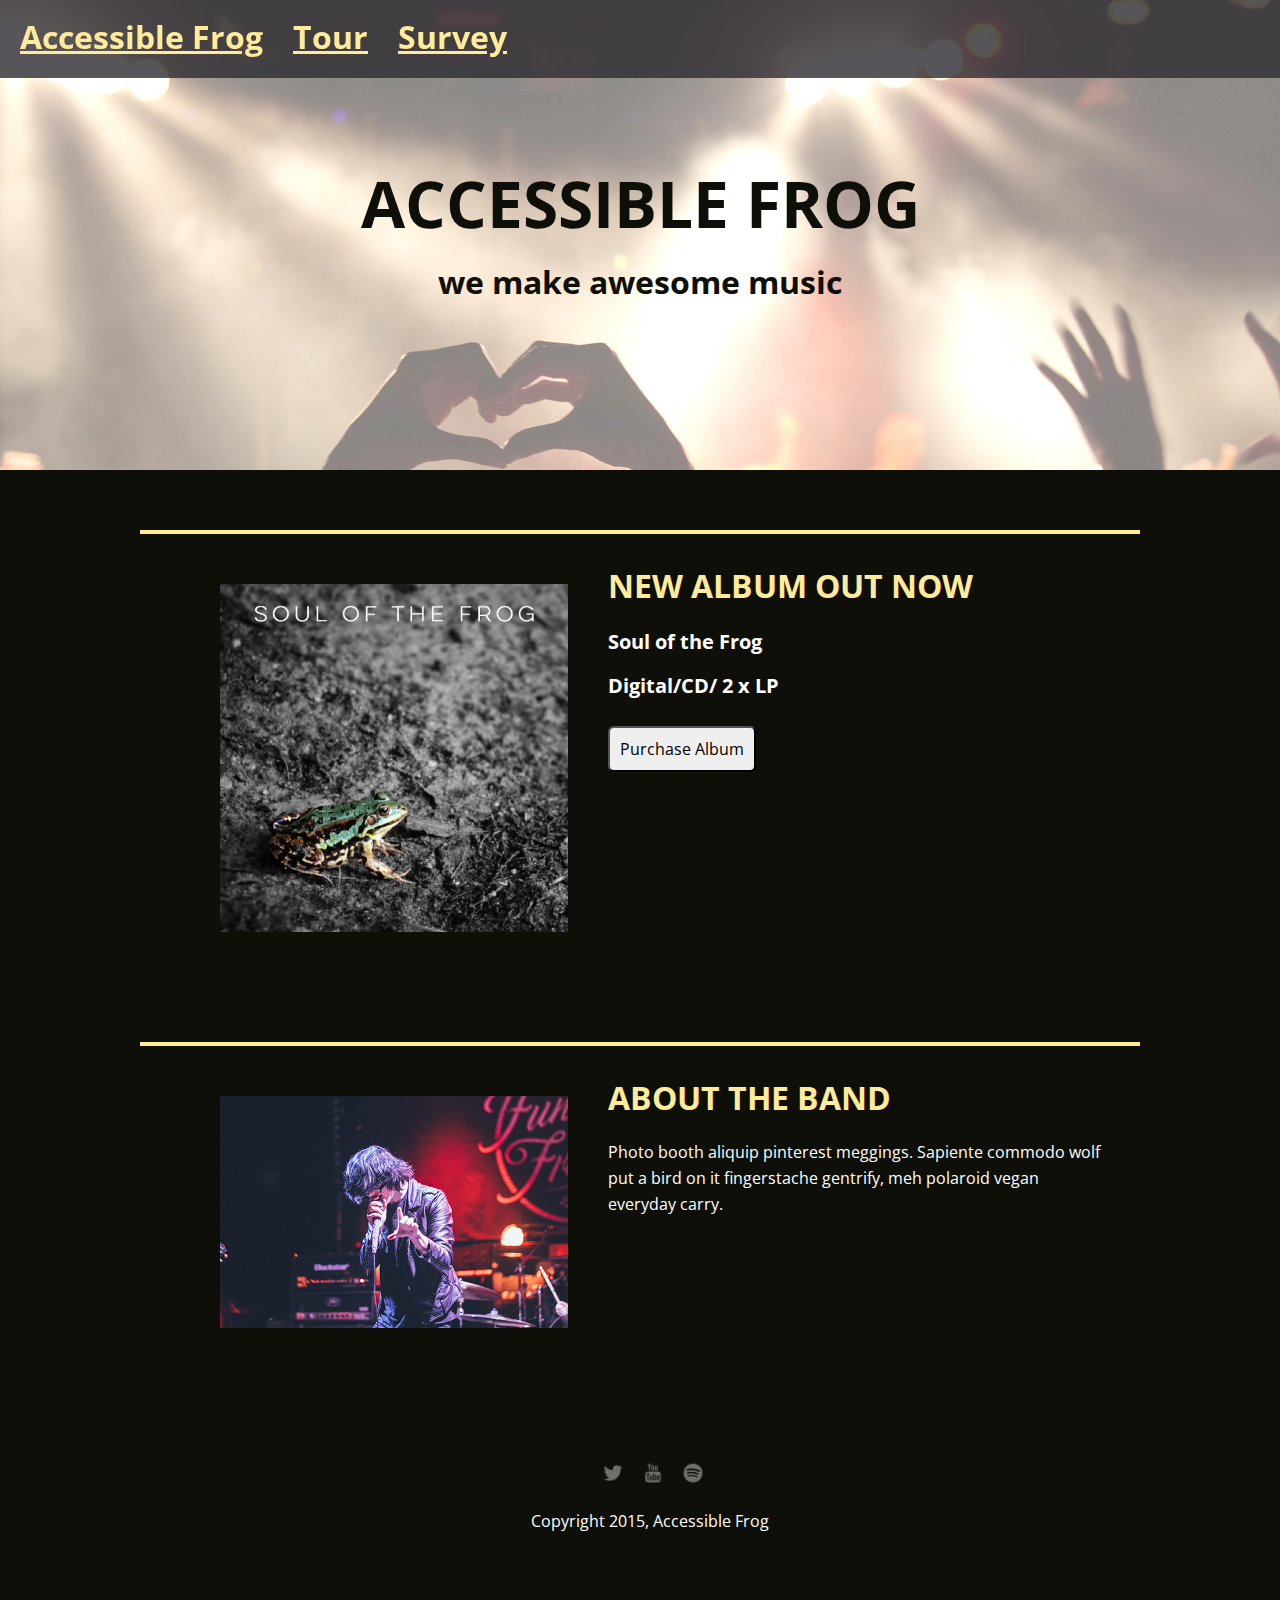
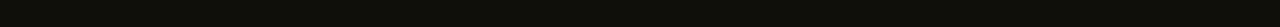
<file: index.html>
<!doctype html>
<html lang = "en">

  <head>
      <meta charset="utf-8">
      <link href="css/styles.css" rel="stylesheet" type="text/css" />
      <link href="css/normalize.css" rel="stylesheet" type="text/css" />
      <meta name="viewport" content="width=device-width, initial-scale=1, maximum-scale=1, user-scalable=0"/>
      <link href='https://fonts.googleapis.com/css?family=Open+Sans:400,300,600' rel='stylesheet' type='text/css'>
      <title>Accessible Frog</title>
  </head>

  <body>
    <div class="main-nav" role="navigation">
      <ul class="nav">
        <li class="name"><a href="#">Accessible Frog</a></li>
        <li><a href="tour.html" class="tag1">Tour</a></li>
        <li><a href="survey.html" class="tag1">Survey</a></li>
      </ul>
    </div>

    <header> 
        <h1 id="header-title1">ACCESSIBLE FROG</h1>
        <h2 id="header-title2">we make awesome music</h2>
    </header>

    <main>
      <div class="card">
        <div class="flex">
          <img class="photo" src= "img/soul_of_the_frog.jpg" alt="CD cover with the image of a frog" role="img">
          <div class="information">
            <h1 class="heading">New album out now</h1>
            <h2>Soul of the Frog</h2>
            <h2>Digital/CD/ 2 x LP</h2>
           <button id="purchase">Purchase Album</button>
          </div>
        </div>
      </div>

      <div class="card">
        <div class="flex">
          <img class="photo" src= "img/lead_singer.jpg" alt="The lead singer, singing into a microphone">
          <div class="information">
            <h1 class="heading">About the band</h1>
            <p>Photo booth aliquip pinterest meggings. Sapiente commodo wolf put a bird on it fingerstache gentrify, meh polaroid vegan everyday carry.</p>
          </div>
        </div>
      </div>
    </main>

    <footer  role="contentinfo">
      <ul>
        <li><a href="#" class="social twitter" title="Twitter Icon"></a></li>
        <li><a href="#" class="social youtube"  title="Youtube Icon"></a></li>
        <li><a href="#" class="social spotify"  title="Spotify Icon"></a></li>
      </ul>
      <p class="copyright">Copyright 2015, Accessible Frog</p>
    </footer>

  </body>
</html>
</file>
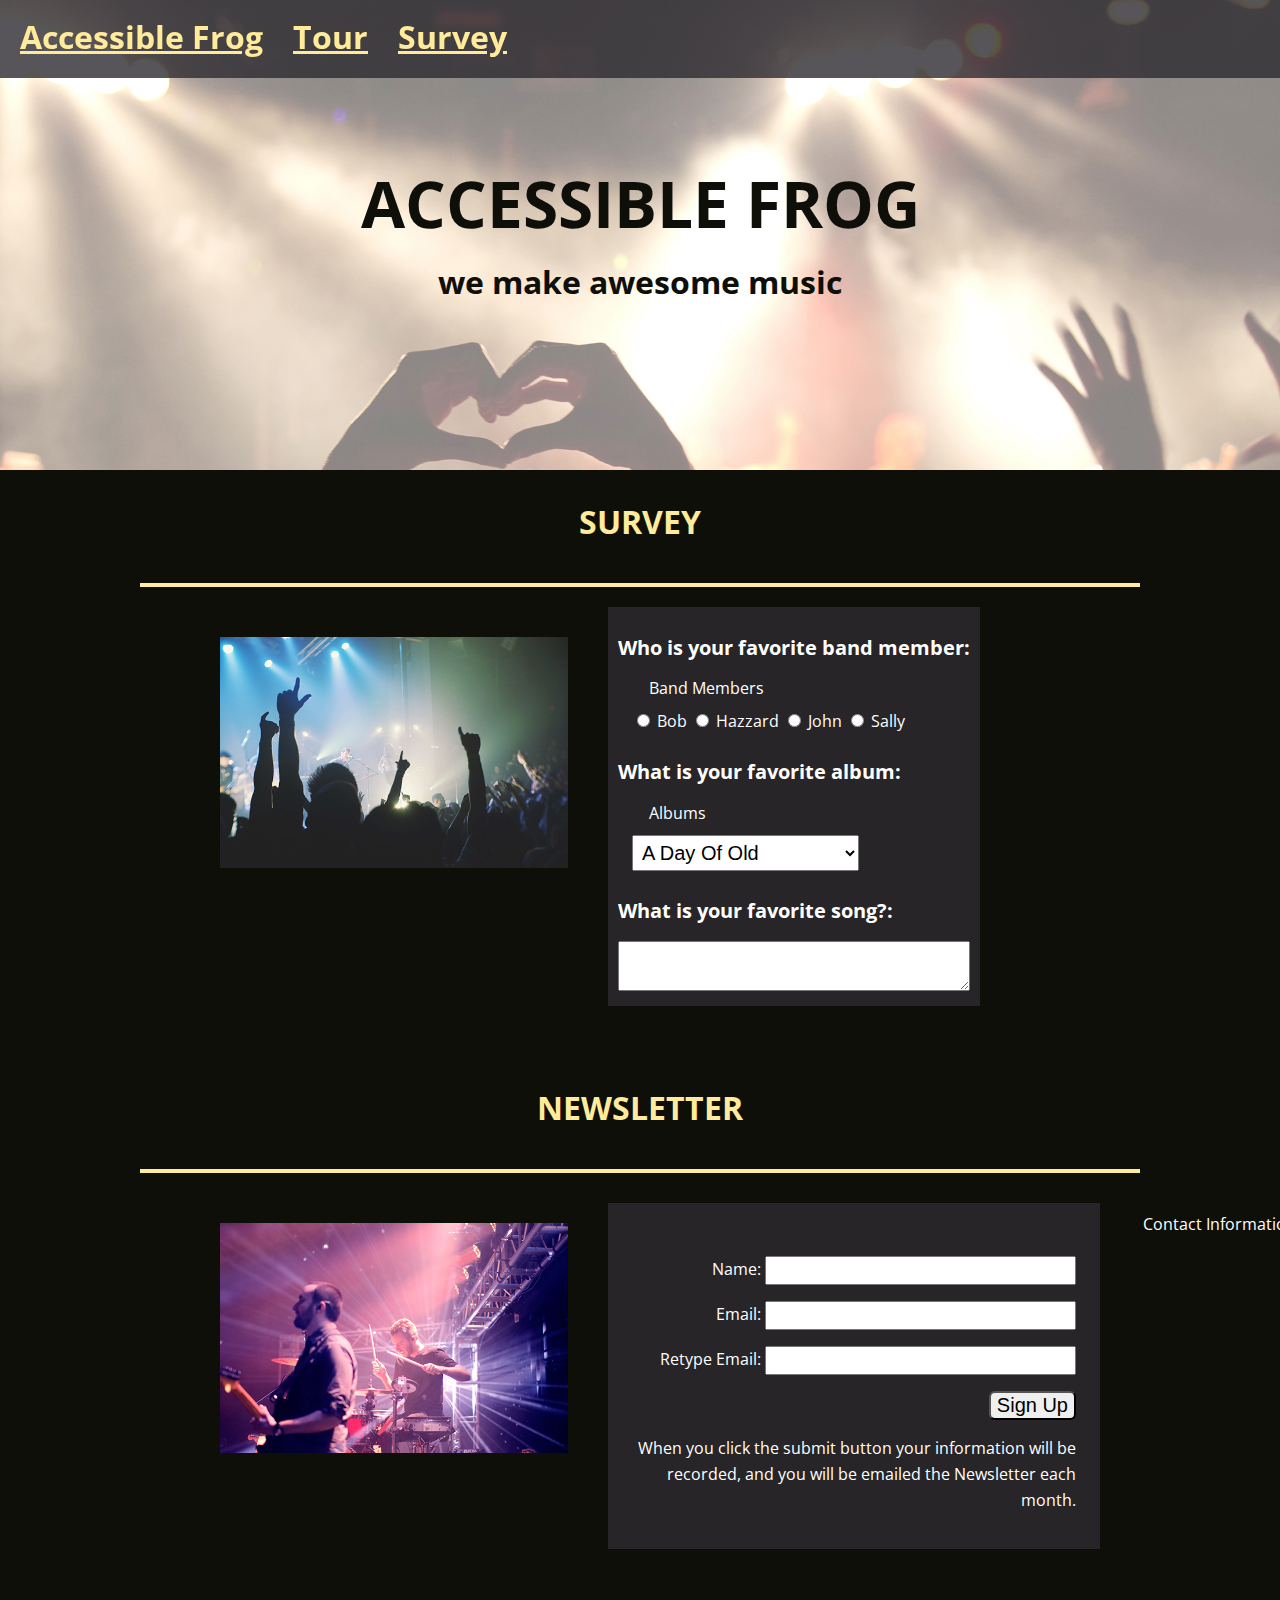
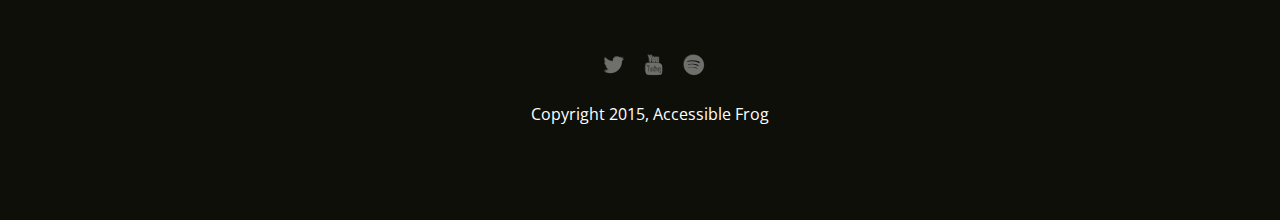
<file: survey.html>
<!doctype html>
<html lang = "en">

  <head>
    <meta charset="utf-8">
    <link href="css/styles.css" rel="stylesheet" type="text/css" />
    <meta name="viewport" content="width=device-width, initial-scale=1, maximum-scale=1, user-scalable=0"/>
    <link href='https://fonts.googleapis.com/css?family=Open+Sans:400,300,600' rel='stylesheet' type='text/css'>
    <title>Accessible Frog</title>
  </head>

  <body>
    <div class="main-nav" role="navigation">
      <ul class="nav">
        <li class="name"><a href="index.html">Accessible Frog</a></li>
        <li><a href="tour.html">Tour</a></li>
        <li><a href="#">Survey</a></li>
      </ul>
    </div>

     <header> 
        <h1 id="header-title1">ACCESSIBLE FROG</h1>
        <h2 id="header-title2">we make awesome music</h2>
    </header>

    <main>
      <h1 class= "heading">Survey</h1>
      <div class="card">
        <div class="flex">
          <img class="photo" src= "img/concert01.jpg" alt="People with arms in the air at a concert">
          <div class="container">
            <form class= "survey" action="https://example.com/" method="post" role="form">
              <h2>Who is your favorite band member:</h2>
                   
            <fieldset style="border:none">
                 <legend class="legend1">Band Members</legend>
                  <input type="radio" id="bandBob" name="res" value="Bob"><label for="bandBob"> Bob</label> 
                  <input type="radio" id="bandHazzard" name="res" value="Hazzard"><label for="bandHazzard"> Hazzard</label> 
                  <input type="radio" id="bandJohn" name="res" value="John"><label for="bandJohn"> John</label>
                  <input type="radio" id="bandSally" name="res" value="Sally"><label for="bandSally"> Sally</label>
             </fieldset>
                
              <h2>What is your favorite album:</h2>
              
         <fieldset style="border:none">
             <legend class="legend1">Albums</legend>
              <select id="albums" name="select" title="Name of bands albums">
                  <option value="1">A Day Of Old</option>
                  <option value="2">Dimond Fireworks</option>
                  <option value="3">Enjoy Your Desire</option>
                  <option value="4">Finding My Shadow</option>
                  <option value="5">Heroic Forever</option>
                  <option value="6">Midnight Fires</option>
                  <option value="7">Music Of My Life</option>
                  <option value="8">Party For An Angle</option>
                  <option value="9">Song For Yesterday</option>
                  <option value="10">Street Of The Rider</option>
                  <option value="11">This is For You</option>
              </select>
             </fieldset>
              <h2>What is your favorite song?:</h2>
              <textarea title="Text area to type in favourite song" id="songText"></textarea>
            </form>
          </div>
        </div>
      </div>
      <h1 class= "heading">Newsletter</h1>
      <div class="card">
        <div class="flex">
          <img class="photo" src= "img/the_band.jpg" alt="The guitarist and drummer playing in the band">
            <div class="container">
              <form class="newsletter" action="https://example2.com/" method="post" role="form">   
                <fieldset style="border:none">
                     <legend  class="legend2">Contact Information</legend>
                  <p><label for="text">Name: </label><input type ="text" id="text" name="textfield"></p>
                  <p><label for="email">Email: </label><input type ="email" id="email" name="textfield"></p>
                  <p><label for="email2">Retype Email: </label><input type ="email" id="email2" name="textfield"></p>
                    
                  <button type="submit" aria-describedby="signUp" role="button" id="signUp">Sign Up</button>
                    <p>When you click the submit button your information will be recorded, and you will be emailed the Newsletter each month.</p>
               </fieldset>
              </form>
            </div>
        </div>
      </div>
    </main>

    <footer role="contentinfo">
      <ul>
        <li><a href="#" class="social twitter"><img src= "img/twitter-32.png" alt="twitter icon"></a></li>
        <li><a href="#" class="social youtube"><img src= "img/youtube-32.png" alt="youtube icon"></a></li>
        <li><a href="#" class="social spotify"><img src= "img/spotify-32.png" alt="spotify icon"></a></li>
      </ul>
      <p class="copyright">Copyright 2015, Accessible Frog</p>
    </footer>
  </body>
</html>
</file>
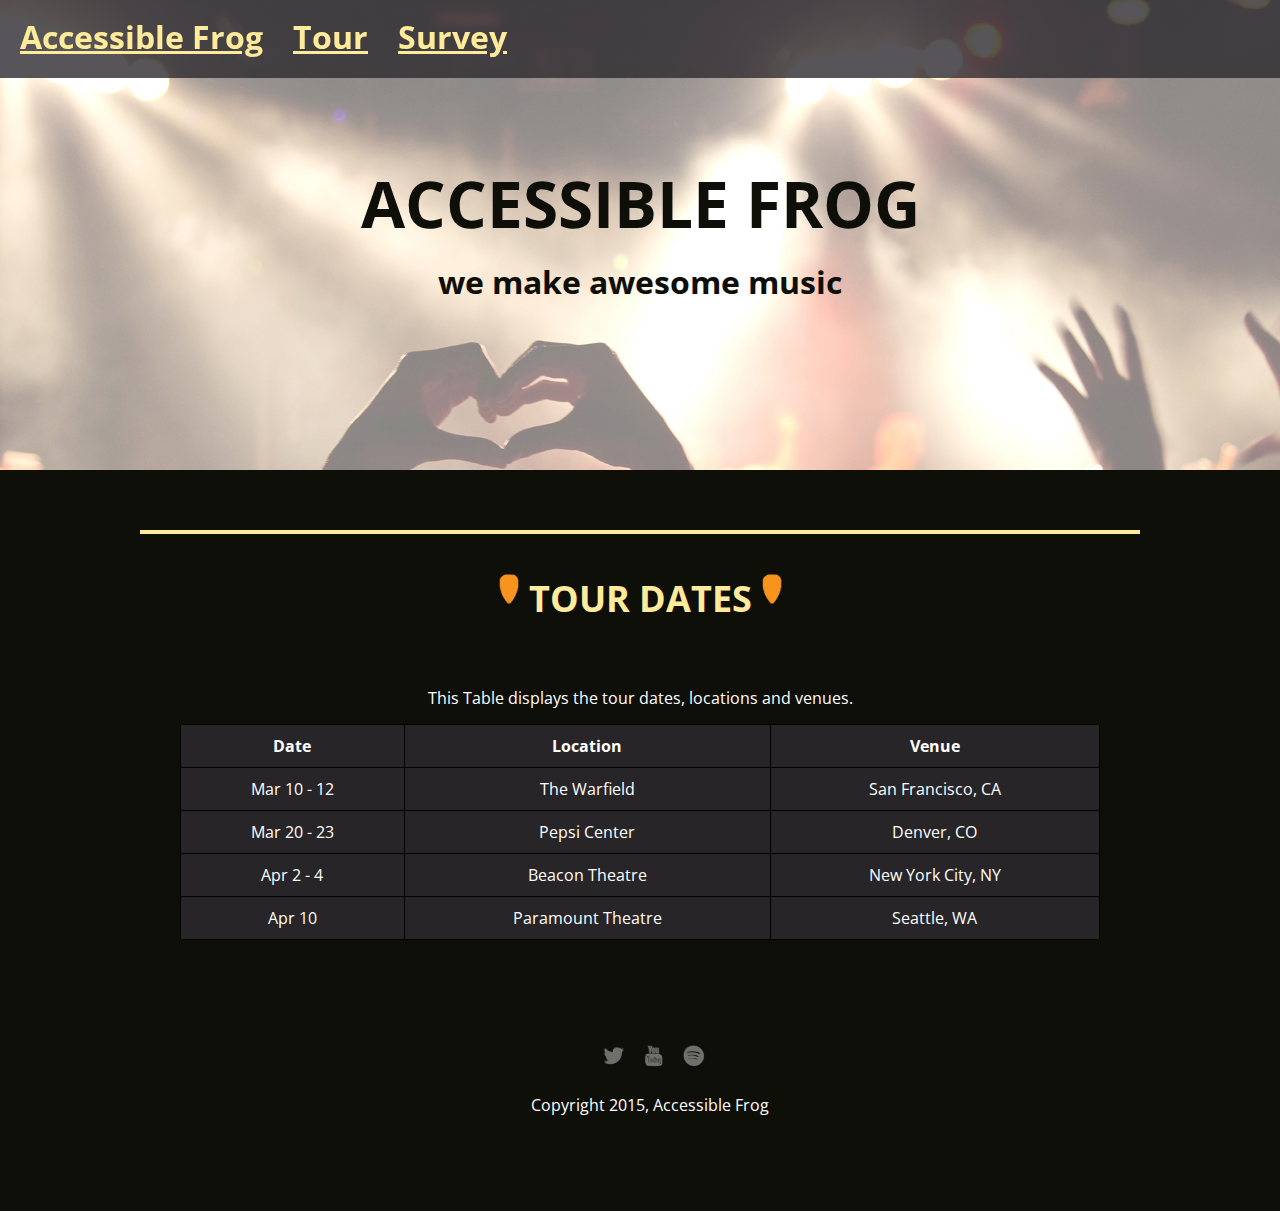
<file: tour.html>
<!doctype html>
<html lang = "en">

  <head>
      <meta charset="utf-8">
      <link href="css/styles.css" rel="stylesheet" type="text/css"/>
      <meta name="viewport" content="width=device-width, initial-scale=1, maximum-scale=1, user-scalable=0"/>
      <link href='https://fonts.googleapis.com/css?family=Open+Sans:400,300,600' rel='stylesheet' type='text/css'>
      <title>Accessible Frog</title>
  </head>

  <body>
    <div class="main-nav" role="navigation">
      <ul class="nav">
        <li class="name"><a href="index.html">Accessible Frog</a></li>
        <li><a href="#">Tour</a></li>
        <li><a href="survey.html">Survey</a></li>
      </ul>
    </div>

      <header> 
            <h1 id="header-title1">ACCESSIBLE FROG</h1>
             <h2 id="header-title2">we make awesome music</h2>
      </header>  

    <main>

       <div class="card">
        <div class="tourHeading">
          <img class="pick" src= "img/guitar_pick.png" alt="">
          <h1 class= "heading" id="tdheading">Tour Dates</h1>
          <img class="pick" src= "img/guitar_pick.png" alt="">
        </div> 
            
       
          <table class="center">
            <caption role="main">This Table displays the tour dates, locations and venues.</caption>
        <thead>
            <tr>
                <th scope="col">Date</th>
                <th scope="col">Location</th>
                <th scope="col"> Venue</th>
            </tr>
        </thead>
            <tr>
                <td>Mar 10 - 12  </td>
                <td>The Warfield  </td>
                <td> San Francisco, CA</td>
            
            </tr>
             <tr>
                <td>Mar 20 - 23  </td>
                <td>Pepsi Center  </td>
                <td> Denver, CO</td>
            </tr>
              <tr>
                <td>Apr 2 - 4  </td>
                <td>Beacon Theatre  </td>
                <td> New York City, NY</td>
            </tr>
              <tr>
                <td>Apr 10  </td>
                <td>Paramount Theatre  </td>
                 <td> Seattle, WA</td>
            </tr>                             
         </table>
         
        </div>
    
    </main>
    
    <footer   role="contentinfo">
      <ul>
        <li><a href="#" class="social twitter"><img src= "img/twitter-32.png" alt="twitter icon"></a></li>
        <li><a href="#" class="social youtube"><img src= "img/youtube-32.png" alt="youtube icon"></a></li>
        <li><a href="#" class="social spotify"><img src= "img/spotify-32.png" alt="spotify icon"></a></li>
      </ul>
      <p class="copyright">Copyright 2015, Accessible Frog</p>
    </footer>
  </body>
</html>
</file>
<file: css/styles.css>
/* Global Layout Set-up */
* {
  box-sizing: border-box;
}

body {
  margin: 0;
  padding: 0;
  text-align: center;
  font-family: 'Open Sans', sans-serif;
  color: white;
  background: #0f0f0a;
}

/* Link Styles */

a {
  color:  #ffeb99;
}

a:hover {
  color: white;
}

a:focus {
    color: orange;
}

/* Section Styles */

.main-nav {
  width: 100%;
  background: rgba(45, 43, 48, 0.8);
  min-height: 30px;
  padding: 10px;
  position: fixed;
  text-align: center;
}

.nav {
  display: flex;
  flex-direction: column;
  justify-content: space-around;
  justify-content: center;
  font-weight: 700;
  list-style-type: none;
  margin: 0 auto;
  padding: 0;
}

.nav li {
  padding: 5px 10px 10px 10px;
  font-size: 1.5em;

}

.nav a {
  transition: all .5s;
}

.nav a:hover {
  color: white
}

header {
  text-align: center;
  background: url('../img/concert02_no_text.jpg') no-repeat top center;
  background-size: cover;
  overflow: hidden;
  padding-top: 60px;
  height: 350px;
}

#header-title1 {
color: #0f0f0a;
font-size: 4em;
margin-top: 100px;
}


#header-title2 {
color: #0f0f0a;
font-size: 2em;
margin-top: -30px;
}

.tag {
  color: black;
  padding: 10px;
  letter-spacing: 5px;
}

.tagline {
  font-weight: 600;
  padding: 20px;
  text-transform: uppercase;
  color:  #ffeb99;
}

.card {
  margin: 30px;
  padding: 20px 40px 40px;
  border-top: 4px solid  #ffeb99;
  clear: both;
}

.card:hover {
  border-color: #ff9933;
}

.buy {
    color: black;
    text-decoration: none;
    font-size: 1.5em;
}

.buy:hover {
    color: crimson;
}

.buy:focus {
    color:darkgreen;
}

#purchase {
    margin-top: 10px;
    padding: 10px;
    border-radius: 6px;
    outline: none;
}


.photo{
  display: block;
  width: 200px;
  height: 0%;
  margin: 0 auto;
}

.information{
  width: 100%;
  text-align: center;
  /*display: inline-block;
  position: absolute;*/
}

.heading{
  font-size: 2em;
  text-transform: uppercase;
  color:  #ffeb99;
  margin-top: 10px;
}

caption {
    margin-bottom: 15px;

}

h2 {
    font-size: 1.25em;
}

.survey {
    display:block;
    margin: auto;
}


/* Survey page styles */

.photo{
  width: 60%;
  padding: 10px;
}

form {
  margin: 0 auto;
  text-align: left;
  display: inline-block;
  background-color: rgba(45, 43, 48, 0.8);
  padding: 10px;
  margin-top: 10px;
}

.container{
  text-align: center;
}
.newsletter{
  text-align: right;
}

button {
    font-size: 1.25em;
    border-radius: 6px;
    outline: none;
}

textarea:focus {
     background-color: #ffeb99;   
}

input[type=text]:focus,
input[type=radio]:focus, 
input[type=email]:focus {
     background-color: #ffeb99; 
    
}


#text, #email, #email2, #albums {
    padding: 5px;
    width: 70%;
}

#albums {
    font-size: 1.25em;
}

#songText {
    
    height: 50px;
    width: 100%;
}

.legend1 {
    margin-left: 15px;
    margin-bottom: 5px;
}

.legend2 {
    margin-left: 50%;
}

/* Tour Page Styles */

table {
    background-color: rgba(45, 43, 48, 0.8);
    margin-top: 20px;
    font-size: 1em; 
    width: 100%;
    height: 100%;
    
}

table {
    border-collapse: collapse;
}

table, th, td {
    border: 1px solid black;
}

td, tr, th {
    padding: 10px;
    
}
            
.tourHeading {
 text-align: center;
  padding-top: 10px;
  padding-bottom: 20px;
}

#tdheading{
    display: inline;
    font-size: 1.5em;
   
}

.pick {
  width: 40px;
  height: 50px;
  padding: 10px;
  vertical-align: baseline;

}
            

/* Footer styles */

footer {
  width: 100%;
  min-height: 30px;
  padding: 20px 0 40px 20px;
}

footer .copyright {
  top: -8px;
  font-size: .75em;
}

footer ul {
  list-style-type: none;
  margin: 0;
  padding: 0;
}

footer ul li {
  display: inline-block;
}

a.social {
  display: inline-block;
  margin-left: 5px;
  width: 30px;
  height: 30px;
  background-size: 30px 30px;
  opacity: .4;
  transition: all .5s;
}



a.twitter {
  background-image: url(../img/twitter-32.png);
}

a.youtube {
  background-image: url(../img/youtube-32.png);
}

a.spotify {
  background-image: url(../img/spotify-32.png);
}

a.social:hover {
  opacity: 1;
}
.clearfix {
  clear: both;
}


/* tablet sized screen*/

@media screen and (min-width: 768px) {
   
   
.nav {
  flex-direction: row;
  
}
    
.nav li {
        font-size: 2em;
    }
    
    
 .photo {
        margin-bottom: 20px;
    }


}



/* Styles for larger screens */
@media screen and (min-width: 840px) {

  .flex {
    display: -ms-flexbox;      /* TWEENER - IE 10 */
    display: flex;
    max-width: 1200px;
    -ms-flex-pack: distribute;

  }

  header {
    min-height: 470px;
  }
    
  
  .nav {
    max-width: 1200px;
    padding: 0 30px;
    justify-content: flex-start;
   
  }
    .nav li {
        font-size: 2em;
        margin-right: 10px;
    }

    .name {
        margin-left: -60px;
    }
    
    
  main {
    padding-top: 20px;
  }

  main p {
    line-height: 1.6em;
  }

  .card{
    margin: 40px auto;
    padding: 20px 40px 40px;
    width: 80%;
    max-width: 1000px;
  }

  .photo{
    width: 40%;
    margin: 20px 30px;
  }

  .information{
    text-align: left;
  }
    
table {
  padding: 20px;
    }
    
.tourHeading {
        display: flex;
        justify-content: center;
        align-self: center;
        font-size: 1.5em;
    }
  
          

  footer {
    font-size: 1.3em;
    max-width: 1200px;
    margin: 40px auto;
  }
}
</file>
